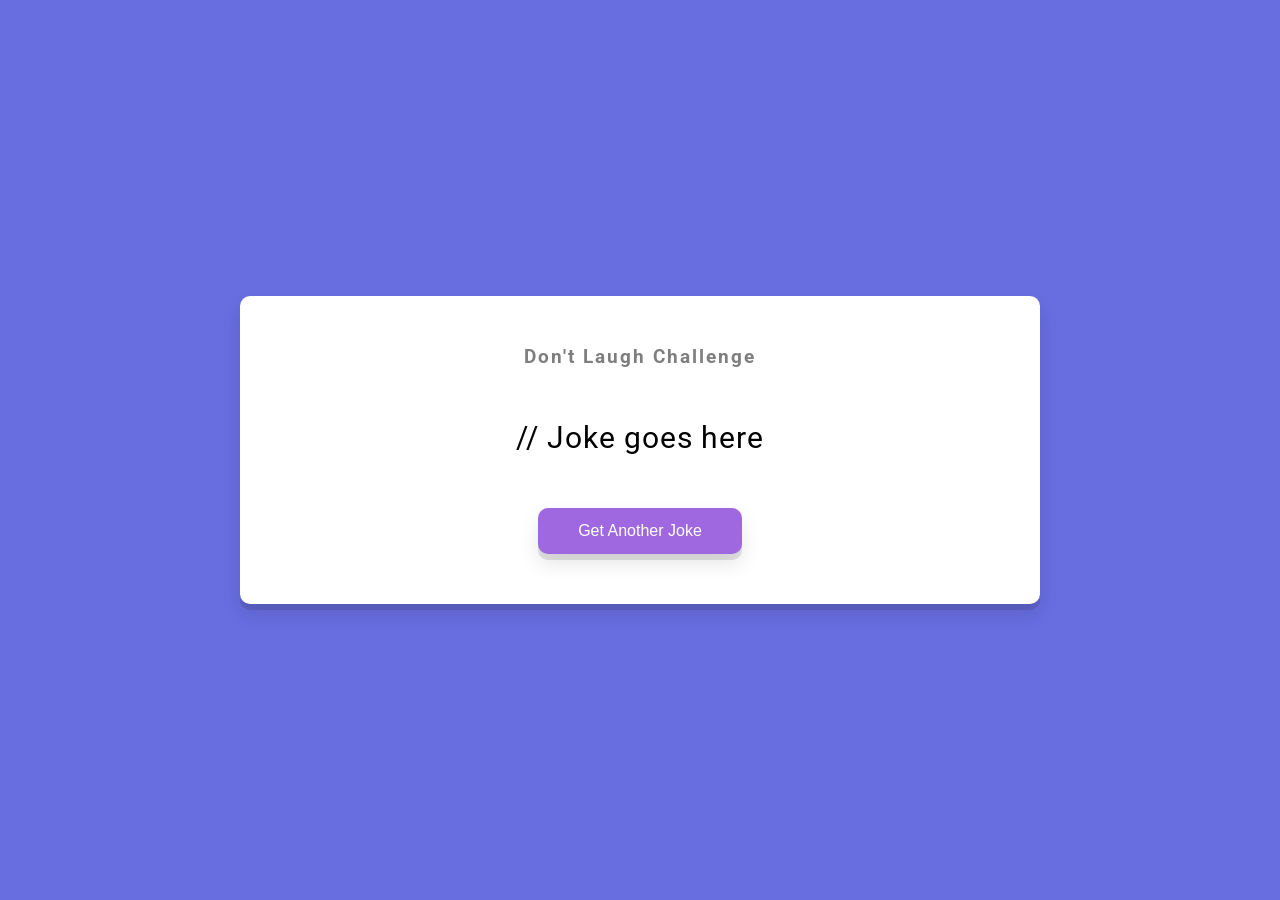
<file: 10_dad_jokes/index.html>
<!DOCTYPE html>
<html lang="en">
<head>
    <meta charset="UTF-8">
    <meta name="viewport" content="width=device-width, initial-scale=1.0">
    <!-- <link rel="stylesheet" href="https://cdnjs.cloudflare.com/ajax/libs/font-awesome/5.15.3/css/all.min.css" integrity="sha512-iBBXm8fW90+nuLcSKlbmrPcLa0OT92xO1BIsZ+ywDWZCvqsWgccV3gFoRBv0z+8dLJgyAHIhR35VZc2oM/gI1w==" crossorigin="anonymous" referrerpolicy="no-referrer" /> -->
    <link rel="stylesheet" href="style.css">
    <title>Dad Jokes</title>
</head>
<body>
    <div class="container">
        <h3>Don't Laugh Challenge</h3>
        <div id="joke" class="joke">
            // Joke goes here
        </div>
        <button id="jokeBtn" class="btn">
            Get Another Joke
        </button>
    </div>
    

    <script src="script.js"></script>
</body>
</html>
</file>
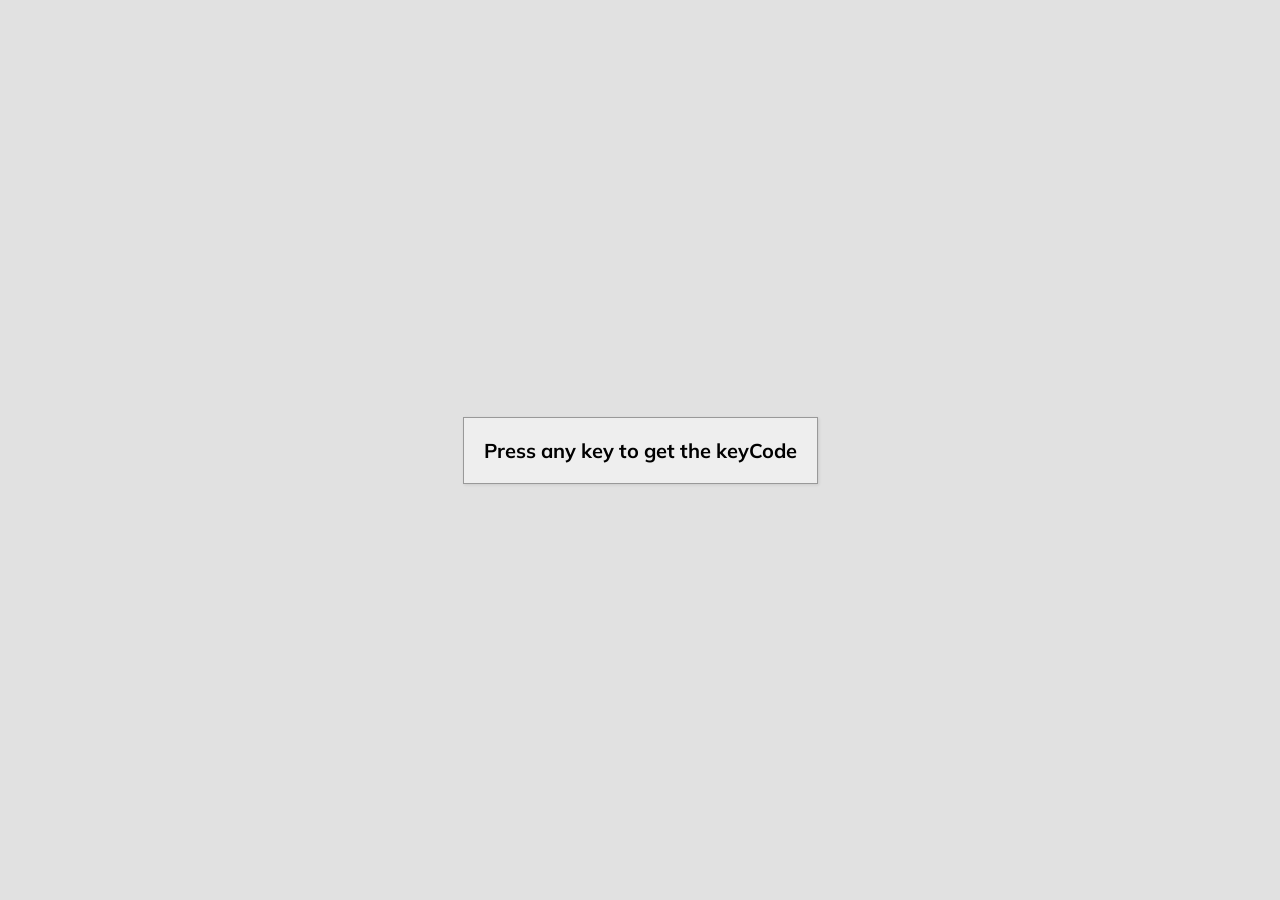
<file: 11_event_keyCodes/index.html>
<!DOCTYPE html>
<html lang="en">
<head>
    <meta charset="UTF-8">
    <meta name="viewport" content="width=device-width, initial-scale=1.0">
    <!-- <link rel="stylesheet" href="https://cdnjs.cloudflare.com/ajax/libs/font-awesome/5.15.3/css/all.min.css" integrity="sha512-iBBXm8fW90+nuLcSKlbmrPcLa0OT92xO1BIsZ+ywDWZCvqsWgccV3gFoRBv0z+8dLJgyAHIhR35VZc2oM/gI1w==" crossorigin="anonymous" referrerpolicy="no-referrer" /> -->
    <link rel="stylesheet" href="style.css">
    <title>Event KeyCodes</title>
</head>
<body>
    <div id="insert">
        <div class="key">
            Press any key to get the keyCode
        </div>
    </div>

    <script src="script.js"></script>
</body>
</html>
</file>
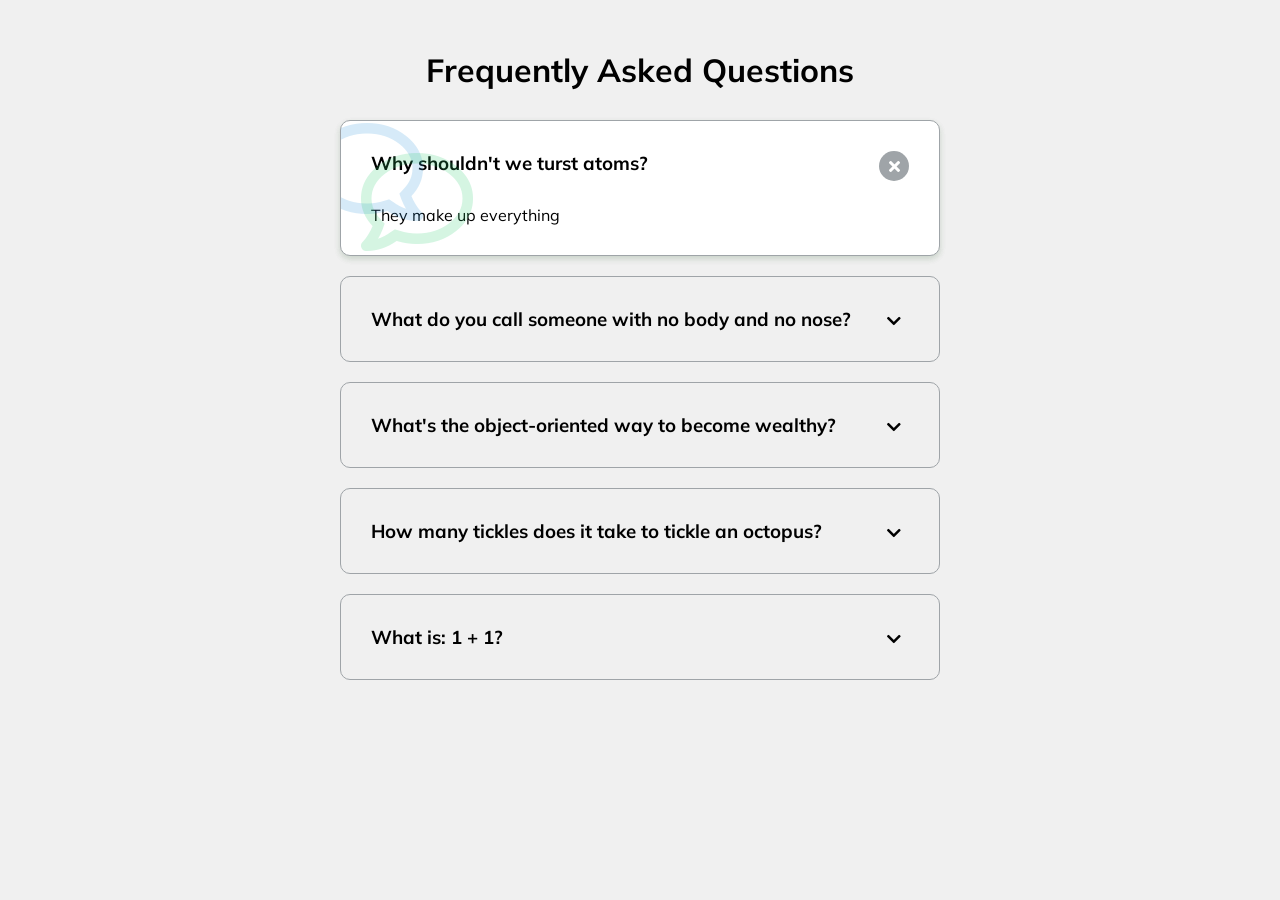
<file: 12_faq_collapse/index.html>
<!DOCTYPE html>
<html lang="en">
<head>
    <meta charset="UTF-8">
    <meta name="viewport" content="width=device-width, initial-scale=1.0">
    <link rel="stylesheet" href="https://cdnjs.cloudflare.com/ajax/libs/font-awesome/5.15.3/css/all.min.css" integrity="sha512-iBBXm8fW90+nuLcSKlbmrPcLa0OT92xO1BIsZ+ywDWZCvqsWgccV3gFoRBv0z+8dLJgyAHIhR35VZc2oM/gI1w==" crossorigin="anonymous" referrerpolicy="no-referrer" />
    <link rel="stylesheet" href="style.css">
    <title>FAQ</title>
</head>
<body>
    <h1>Frequently Asked Questions</h1>
    <div class="faq-container">
        <div class="faq active">
            <h3 class="faq-title">Why shouldn't we turst atoms?</h3>
            <p class="faq-text">
                They make up everything
            </p>

            <button class="faq-toggle">
                <i class="fas fa-chevron-down"></i>
                <i class="fas fa-times"></i>
            </button>
        </div>
        <div class="faq">
            <h3 class="faq-title">
              What do you call someone with no body and no nose?
            </h3>
            <p class="faq-text">
              Nobody knows.
            </p>
            <button class="faq-toggle">
              <i class="fas fa-chevron-down"></i>
              <i class="fas fa-times"></i>
            </button>
          </div>
          
          <div class="faq">
            <h3 class="faq-title">
              What's the object-oriented way to become wealthy?
            </h3>
            <p class="faq-text">
              Inheritance.
            </p>
            <button class="faq-toggle">
              <i class="fas fa-chevron-down"></i>
              <i class="fas fa-times"></i>
            </button>
          </div>
          
          <div class="faq">
            <h3 class="faq-title">
              How many tickles does it take to tickle an octopus?
            </h3>
            <p class="faq-text">
              Ten-tickles!
            </p>
            <button class="faq-toggle">
              <i class="fas fa-chevron-down"></i>
              <i class="fas fa-times"></i>
            </button>
          </div>
          
          <div class="faq">
            <h3 class="faq-title">
              What is: 1 + 1?
            </h3>
            <p class="faq-text">
              Depends on who are you asking.
            </p>
            <button class="faq-toggle">
              <i class="fas fa-chevron-down"></i>
              <i class="fas fa-times"></i>
            </button>
        </div>
    </div>
    <script src="script.js"></script>
</body>
</html>
</file>
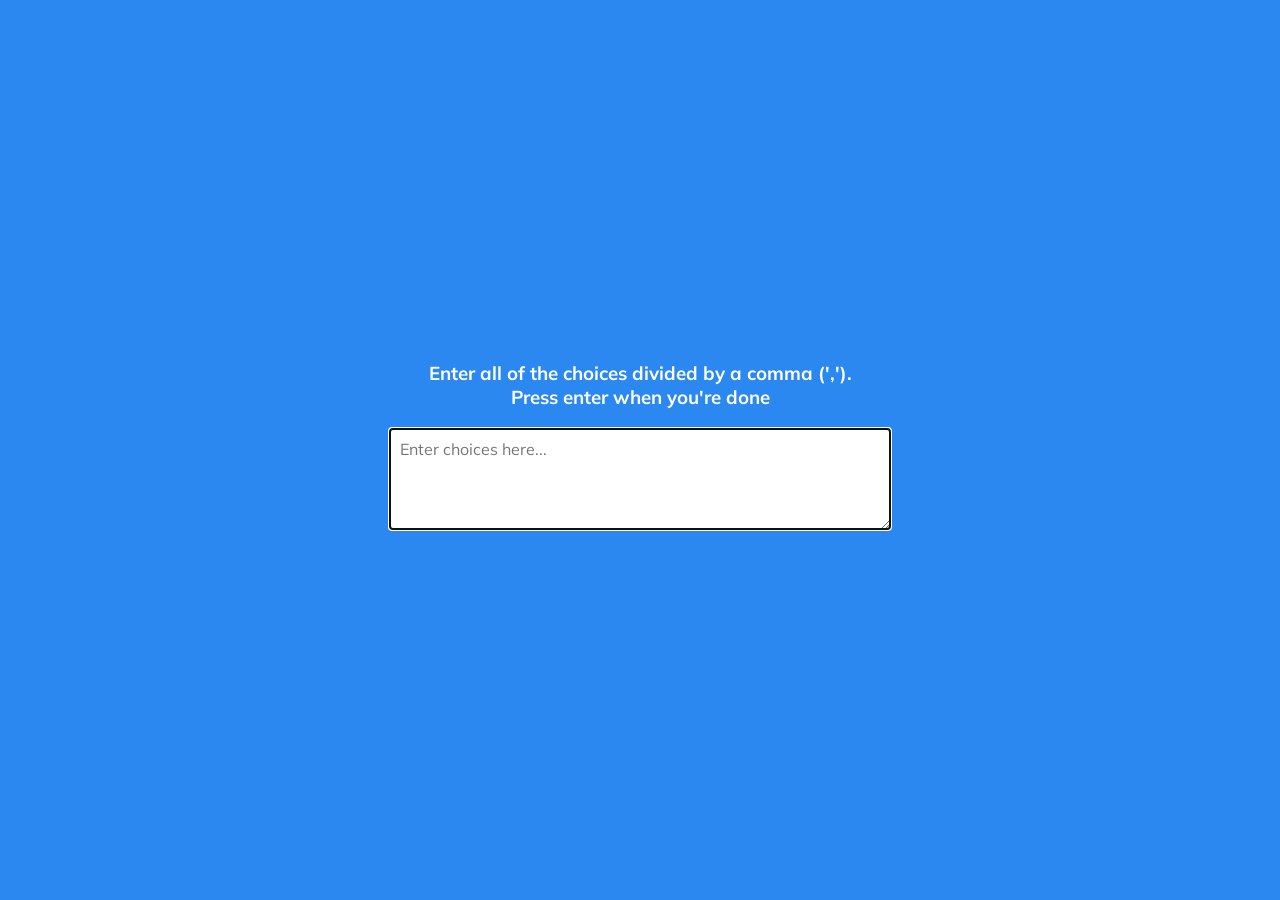
<file: 13_random_choice_picker/index.html>
<!DOCTYPE html>
<html lang="en">
  <head>
    <meta charset="UTF-8" />
    <meta name="viewport" content="width=device-width, initial-scale=1.0" />
    <link rel="stylesheet" href="style.css" />
    <title>Random Choice Picker</title>
  </head>
  <body>
    <div class="container">
      <h3>Enter all of the choices divided by a comma (','). <br> Press enter when you're done</h3>
      <textarea placeholder="Enter choices here..." id="textarea"></textarea>

      <div id="tags"></div>
    </div>

    <script src="script.js"></script>
  </body>
</html>
</file>
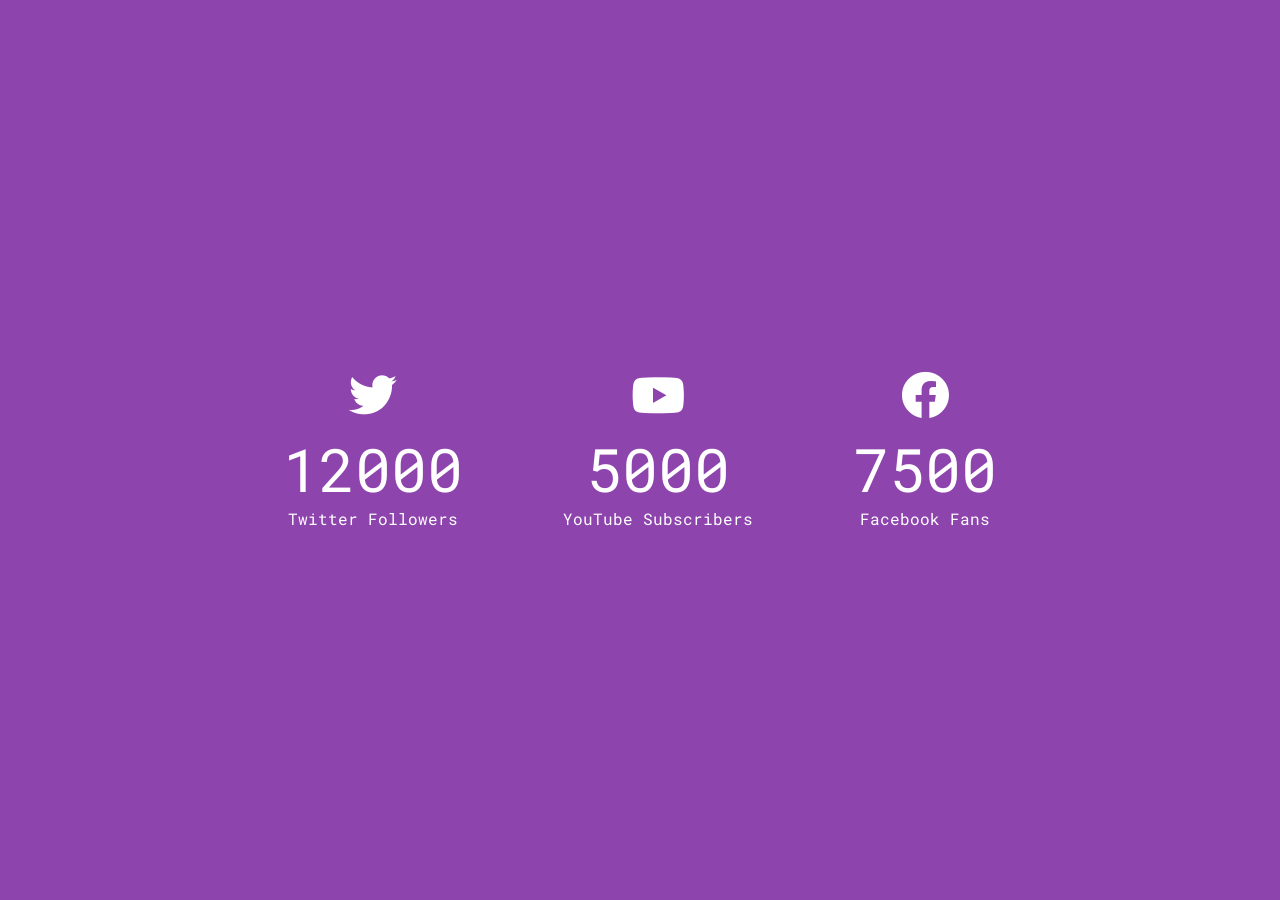
<file: 15_incrementing_counter/index.html>
<!DOCTYPE html>
<html lang="en">
<head>
    <meta charset="UTF-8">
    <meta name="viewport" content="width=device-width, initial-scale=1.0">
    <link rel="stylesheet" href="https://cdnjs.cloudflare.com/ajax/libs/font-awesome/5.15.3/css/all.min.css" integrity="sha512-iBBXm8fW90+nuLcSKlbmrPcLa0OT92xO1BIsZ+ywDWZCvqsWgccV3gFoRBv0z+8dLJgyAHIhR35VZc2oM/gI1w==" crossorigin="anonymous" referrerpolicy="no-referrer" />
    <link rel="stylesheet" href="style.css">
    <title>Increment Counter</title>
</head>
<body>
    <div class="counter-container">
        <i class="fab fa-twitter fa-3x"></i>
        <div class="counter" data-target="12000">12000</div>
        <span>Twitter Followers</span>
    </div>

    <div class="counter-container">
        <i class="fab fa-youtube fa-3x"></i>
        <div class="counter" data-target="5000">5000</div>
        <span>YouTube Subscribers</span>
    </div>

    <div class="counter-container">
        <i class="fab fa-facebook fa-3x"></i>
        <div class="counter" data-target="7500">7500</div>
        <span>Facebook Fans</span>
    </div>

    <script src="script.js"></script>
</body>
</html>
</file>
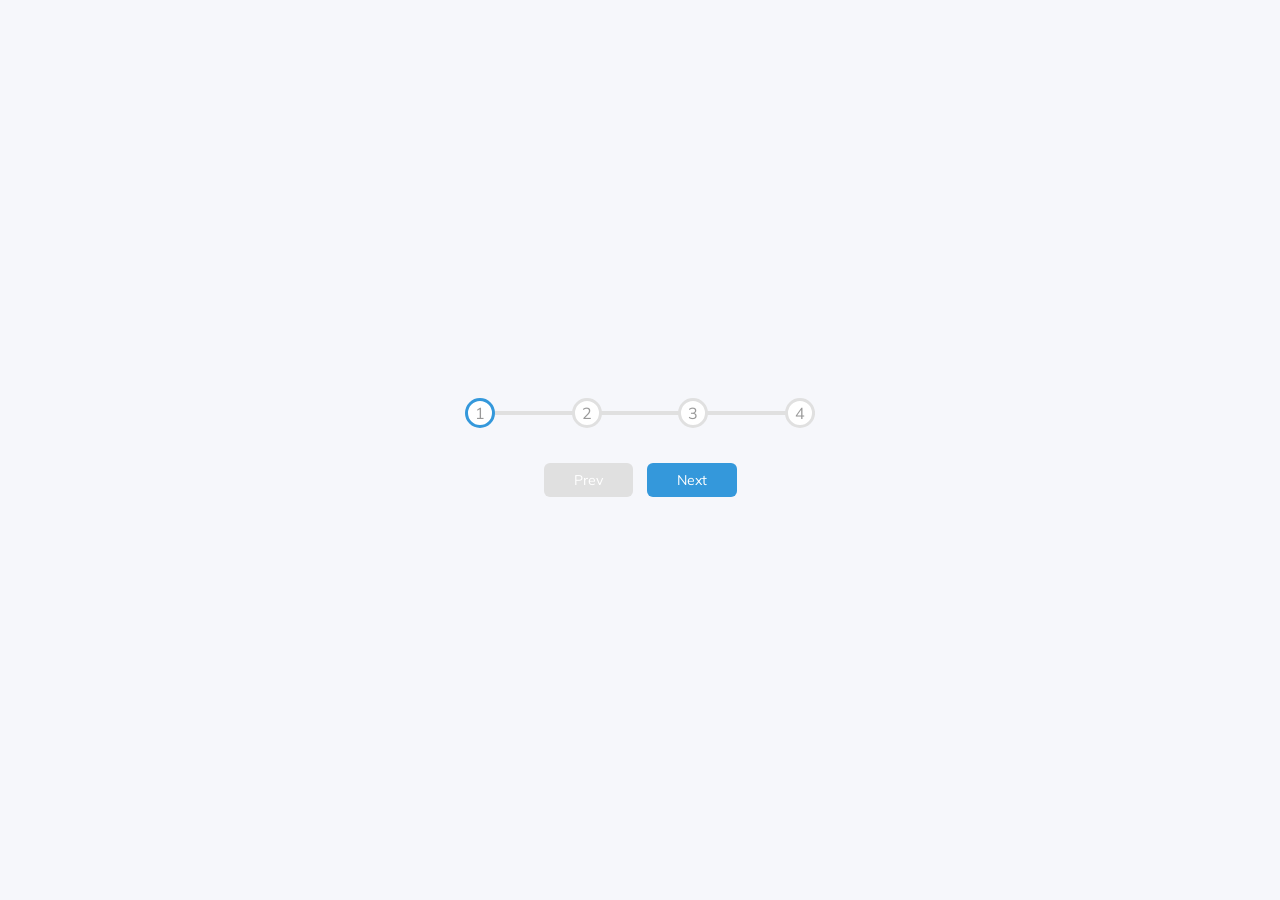
<file: 2_progress_steps/index.html>
<!DOCTYPE html>
<html lang="en">
<head>
    <meta charset="UTF-8">
    <meta name="viewport" content="width=device-width, initial-scale=1.0">
    <!-- <link rel="stylesheet" href="https://cdnjs.cloudflare.com/ajax/libs/font-awesome/5.15.3/css/all.min.css" integrity="sha512-iBBXm8fW90+nuLcSKlbmrPcLa0OT92xO1BIsZ+ywDWZCvqsWgccV3gFoRBv0z+8dLJgyAHIhR35VZc2oM/gI1w==" crossorigin="anonymous" referrerpolicy="no-referrer" /> -->
    <link rel="stylesheet" href="style.css">
    <title>Progress Steps</title>
</head>
<body>
    <div class="container">
        <div class="progress-container">
            <div class="progress" id="progress"></div>
            <div class="circle active">1</div>
            <div class="circle">2</div>
            <div class="circle">3</div>
            <div class="circle">4</div>
        </div>

        <button class="btn" id="prev" disabled>Prev</button>
        <button class="btn" id="next">Next</button>
    </div>

    <script src="script.js"></script>
</body>
</html>
</file>
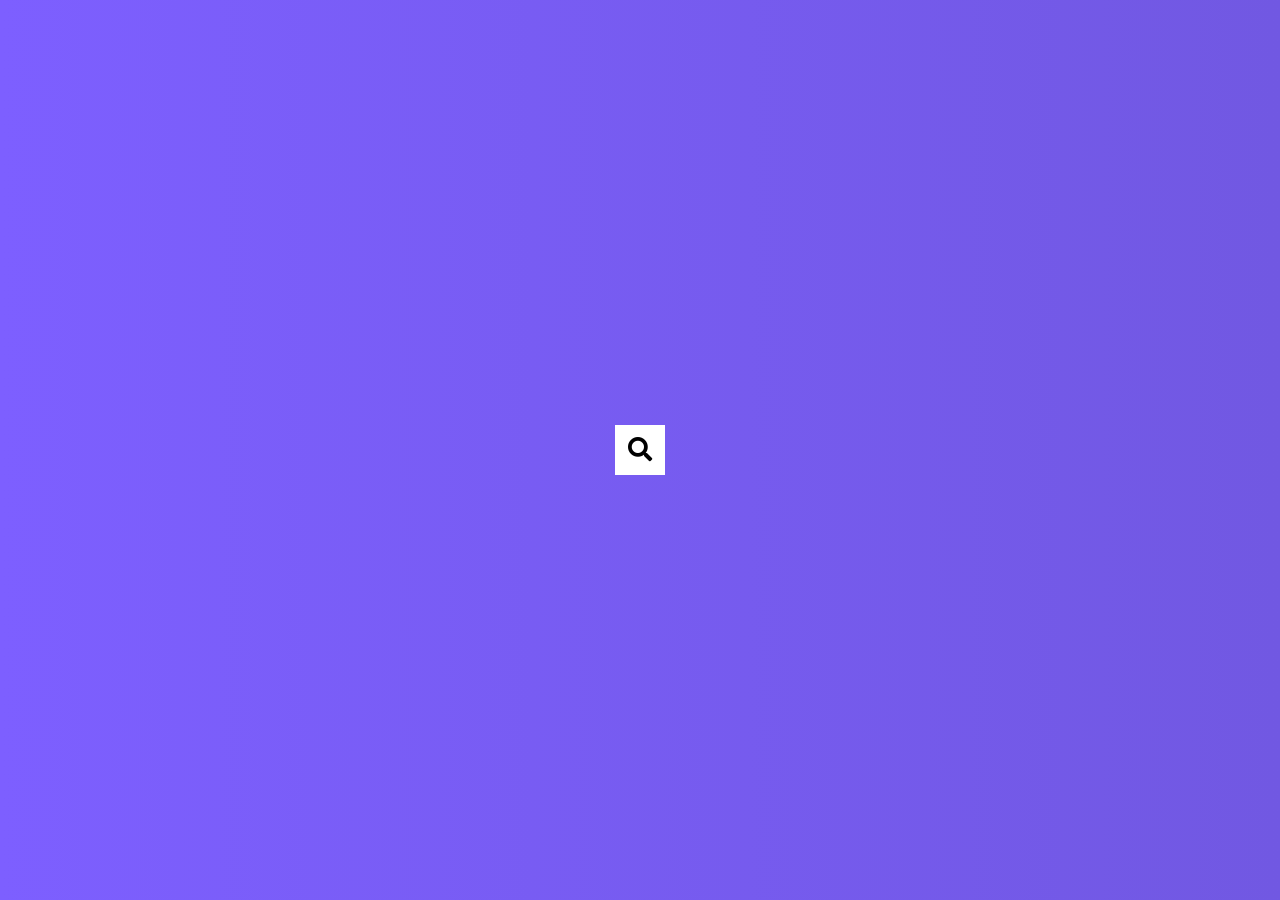
<file: 4_hidden_search_widget/index.html>
<!DOCTYPE html>
<html lang="en">
<head>
    <meta charset="UTF-8">
    <meta name="viewport" content="width=device-width, initial-scale=1.0">
    <!-- <link rel="stylesheet" href="https://cdnjs.cloudflare.com/ajax/libs/font-awesome/5.15.3/css/all.min.css" integrity="sha512-iBBXm8fW90+nuLcSKlbmrPcLa0OT92xO1BIsZ+ywDWZCvqsWgccV3gFoRBv0z+8dLJgyAHIhR35VZc2oM/gI1w==" crossorigin="anonymous" referrerpolicy="no-referrer" /> -->
    <link rel="stylesheet" href="https://cdnjs.cloudflare.com/ajax/libs/font-awesome/5.14.0/css/all.min.css" integrity="sha512-1PKOgIY59xJ8Co8+NE6FZ+LOAZKjy+KY8iq0G4B3CyeY6wYHN3yt9PW0XpSriVlkMXe40PTKnXrLnZ9+fkDaog==" crossorigin="anonymous" />
    <link rel="stylesheet" href="style.css">
    <title>Hidden Search</title>
</head>
<body>
    <div class="search">
        <input type="text" class="input" placeholder="Search...">
        <button class="btn">
            <i class="fas fa-search"></i>
        </button>
    </div>

    <script src="script.js"></script>
</body>
</html>
</file>
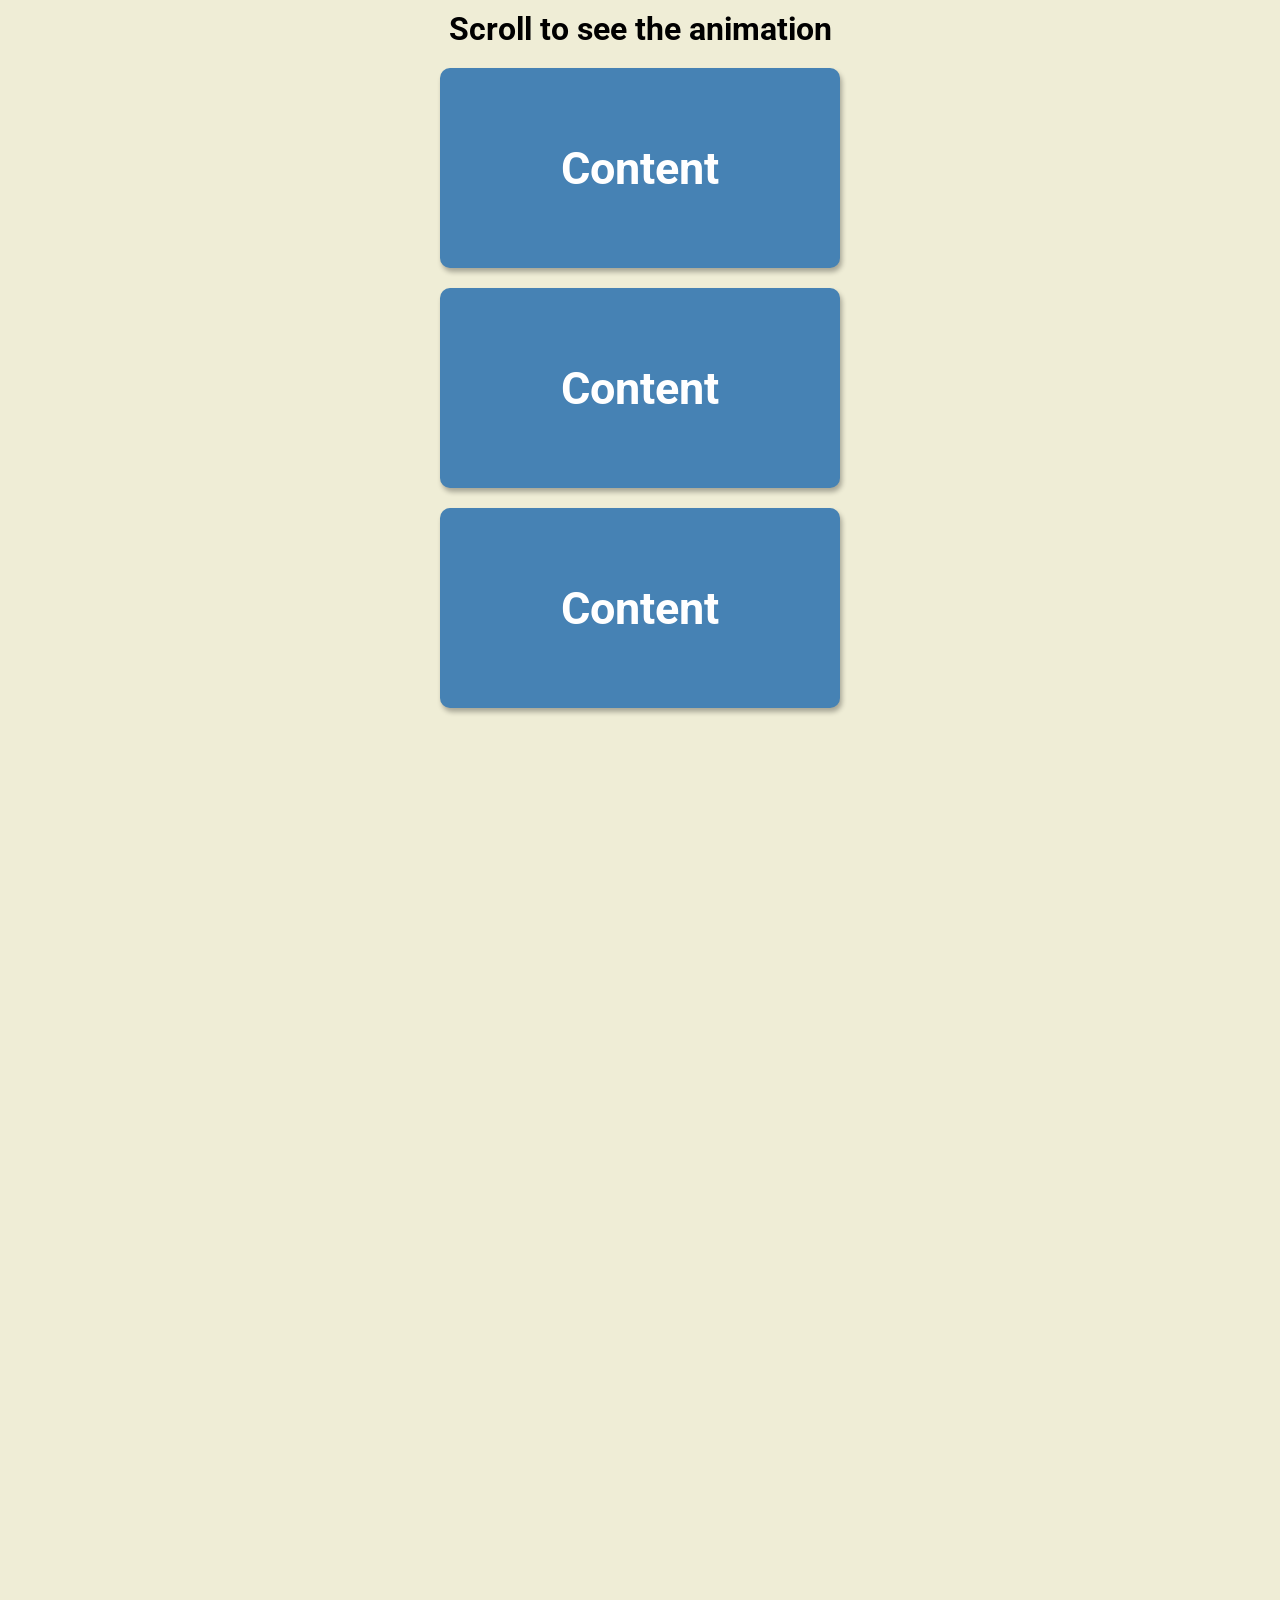
<file: 6_scroll_animation/index.html>
<!DOCTYPE html>
<html lang="en">
<head>
    <meta charset="UTF-8">
    <meta name="viewport" content="width=device-width, initial-scale=1.0">
    <!-- <link rel="stylesheet" href="https://cdnjs.cloudflare.com/ajax/libs/font-awesome/5.15.3/css/all.min.css" integrity="sha512-iBBXm8fW90+nuLcSKlbmrPcLa0OT92xO1BIsZ+ywDWZCvqsWgccV3gFoRBv0z+8dLJgyAHIhR35VZc2oM/gI1w==" crossorigin="anonymous" referrerpolicy="no-referrer" /> -->
    <link rel="stylesheet" href="style.css">
    <title>Scroll Animation</title>
</head>
<body>
    <h1>Scroll to see the animation</h1>
    <div class="box"><h2>Content</h2></div>
    <div class="box"><h2>Content</h2></div>
    <div class="box"><h2>Content</h2></div>
    <div class="box"><h2>Content</h2></div>
    <div class="box"><h2>Content</h2></div>
    <div class="box"><h2>Content</h2></div>
    <div class="box"><h2>Content</h2></div>
    <div class="box"><h2>Content</h2></div>
    <div class="box"><h2>Content</h2></div>
    <div class="box"><h2>Content</h2></div>
    <div class="box"><h2>Content</h2></div>
    <div class="box"><h2>Content</h2></div>
    <div class="box"><h2>Content</h2></div>
    <div class="box"><h2>Content</h2></div>
    <div class="box"><h2>Content</h2></div>
    <div class="box"><h2>Content</h2></div>
    <div class="box"><h2>Content</h2></div>
    <div class="box"><h2>Content</h2></div>

    <script src="script.js"></script>
</body>
</html>
</file>
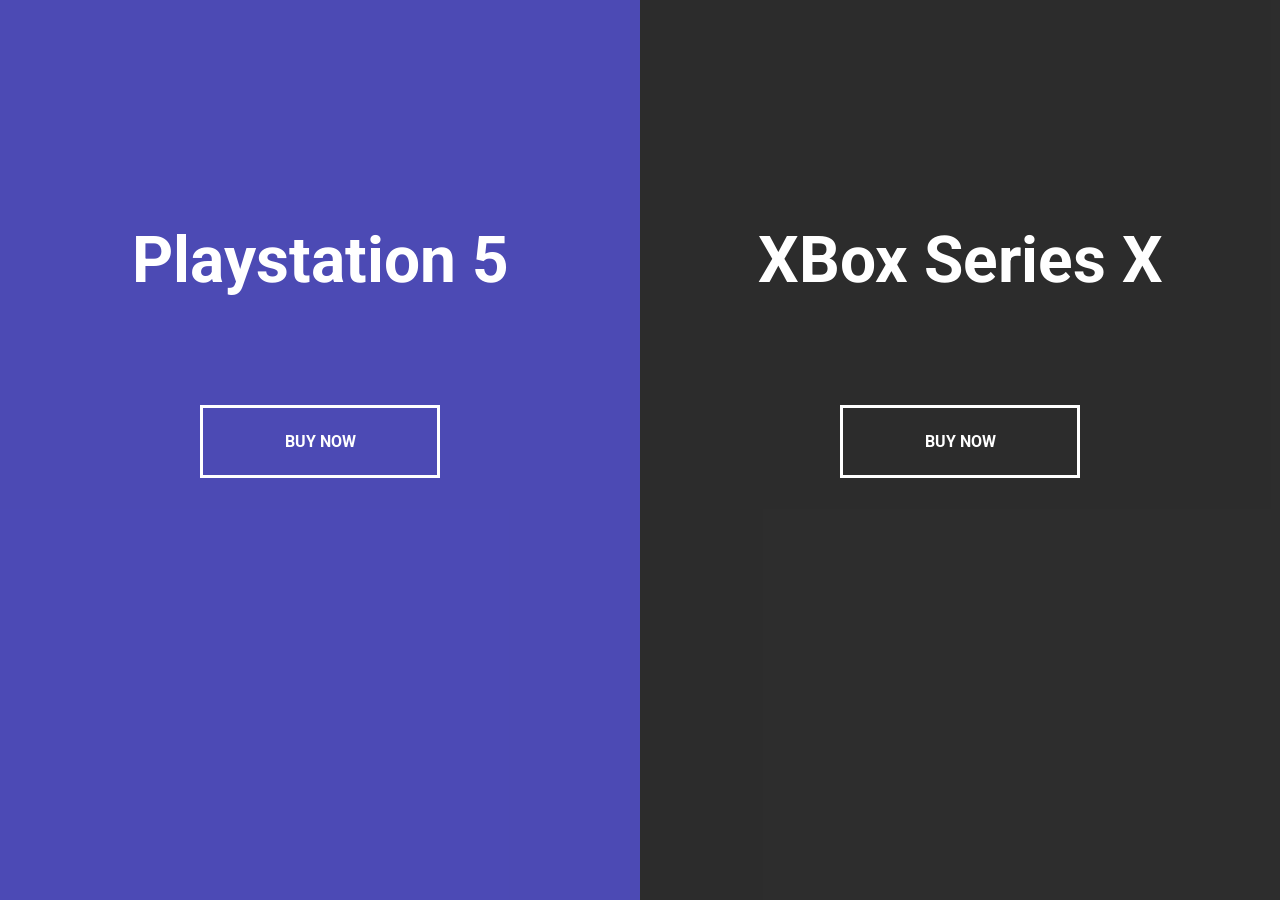
<file: 7_split_landing_page/index.html>
<!DOCTYPE html>
<html lang="en">
<head>
    <meta charset="UTF-8">
    <meta name="viewport" content="width=device-width, initial-scale=1.0">
    <link rel="stylesheet" href="style.css">
    <title>Split Landing Page</title>
</head>
<body>
    <div class="container">
        <div class="split left">
            <h1>Playstation 5</h1>
            <a href="#" class="btn">Buy Now</a>
        </div>
        <div class="split right">
            <h1>XBox Series X</h1>
            <a href="#" class="btn">Buy Now</a>
        </div>
    </div>

    <script src="script.js"></script>
</body>
</html>
</file>
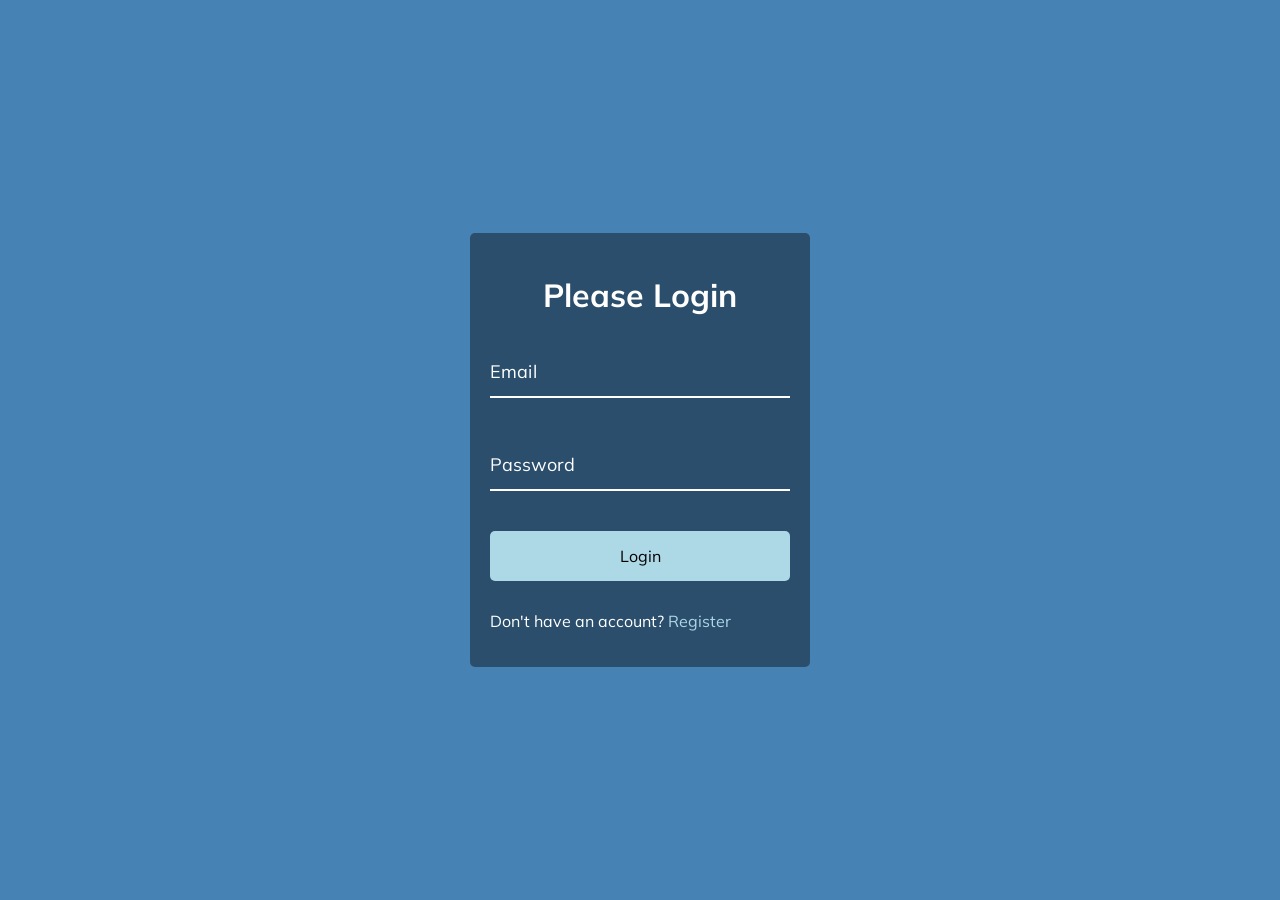
<file: 8_form_wave_animation/index.html>
<!DOCTYPE html>
<html lang="en">
<head>
    <meta charset="UTF-8">
    <meta name="viewport" content="width=device-width, initial-scale=1.0">
    <!-- <link rel="stylesheet" href="https://cdnjs.cloudflare.com/ajax/libs/font-awesome/5.15.3/css/all.min.css" integrity="sha512-iBBXm8fW90+nuLcSKlbmrPcLa0OT92xO1BIsZ+ywDWZCvqsWgccV3gFoRBv0z+8dLJgyAHIhR35VZc2oM/gI1w==" crossorigin="anonymous" referrerpolicy="no-referrer" /> -->
    <link rel="stylesheet" href="style.css">
    <title>Form Input Wave</title>
</head>
<body>
    <div class="container">
        <h1>Please Login</h1>
        <form>
            <div class="form-control">
                <input type="text" required>
                <label>Email</label>
            </div>

            <div class="form-control">
                <input type="text" required>
                <label>Password</label>
            </div>

            <button class="btn">Login</button>

            <p class="text">Don't have an account? <a href="#">Register</a></p>
        </form>
    </div>

    <script src="script.js"></script>
</body>
</html>
</file>
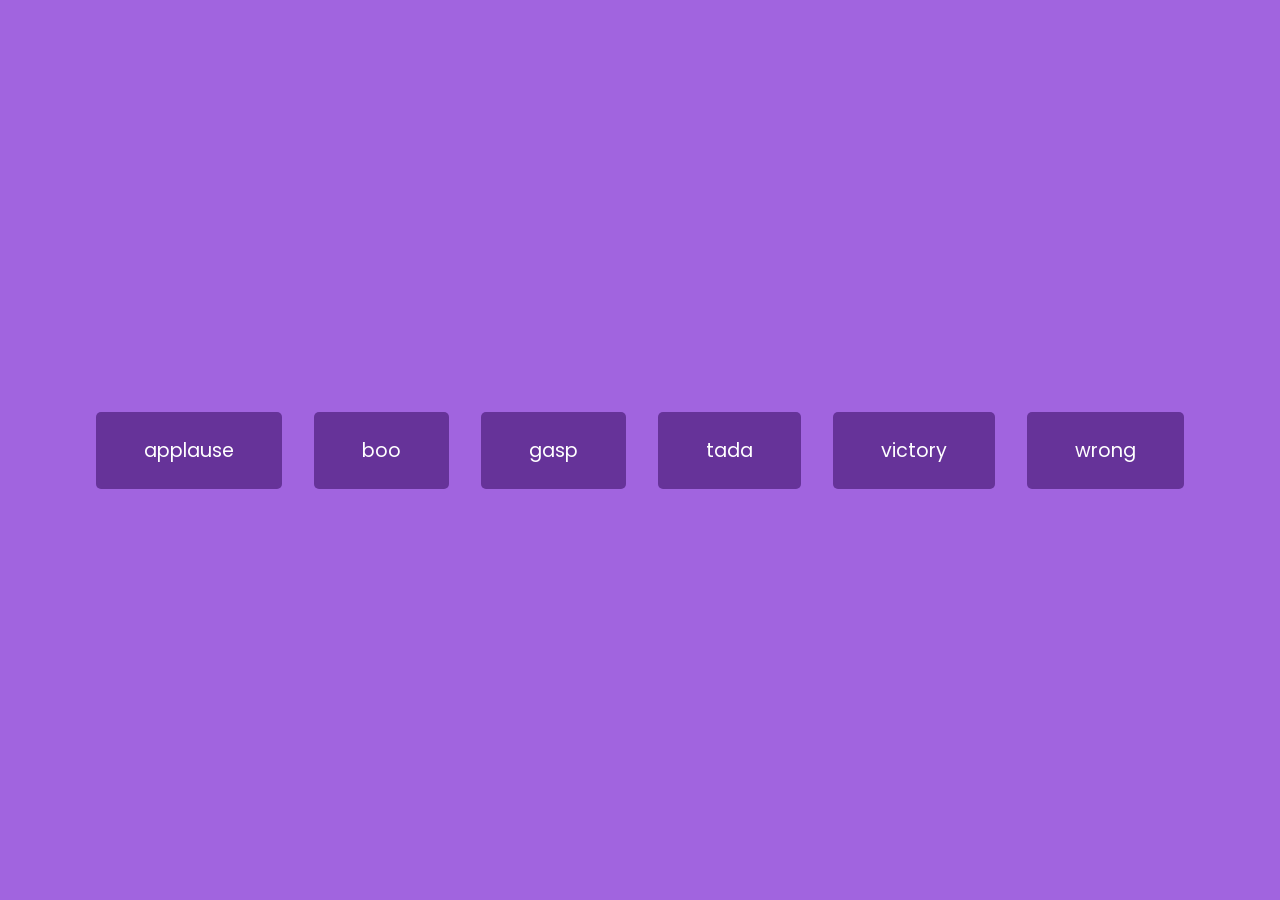
<file: 9_sound_board/index.html>
<!DOCTYPE html>
<html lang="en">
<head>
    <meta charset="UTF-8">
    <meta name="viewport" content="width=device-width, initial-scale=1.0">
    <!-- <link rel="stylesheet" href="https://cdnjs.cloudflare.com/ajax/libs/font-awesome/5.15.3/css/all.min.css" integrity="sha512-iBBXm8fW90+nuLcSKlbmrPcLa0OT92xO1BIsZ+ywDWZCvqsWgccV3gFoRBv0z+8dLJgyAHIhR35VZc2oM/gI1w==" crossorigin="anonymous" referrerpolicy="no-referrer" /> -->
    <link rel="stylesheet" href="style.css">
    <title>Sound Board</title>
</head>
<body>
    <audio id="applause" src="sounds/sound-board_sounds_applause.mp3"></audio>
    <audio id="boo" src="sounds/sound-board_sounds_boo.mp3"></audio>
    <audio id="gasp" src="sounds/sound-board_sounds_gasp.mp3"></audio>
    <audio id="tada" src="sounds/sound-board_sounds_tada.mp3"></audio>
    <audio id="victory" src="sounds/sound-board_sounds_victory.mp3"></audio>
    <audio id="wrong" src="sounds/sound-board_sounds_wrong.mp3"></audio>

    <div id="buttons"></div>

    <script src="script.js"></script>
</body>
</html>
</file>
<file: 10_dad_jokes/style.css>
@import url('https://fonts.googleapis.com/css?family=Roboto:wght@700&display=swap');

* {
    box-sizing: border-box;
}

body {
    background-color: #686de0;
    font-family: 'Roboto', sans-serif;
    display: flex;
    flex-direction: column;
    align-items: center;
    justify-content: center;
    height: 100vh;
    overflow: hidden;
    margin: 0;
    padding: 20px;
}

.container {
    background-color: #fff;
    border-radius: 10px;
    box-shadow: 0 10px 20px rgba(0,0,0,0.1), 0 6px rgba(0, 0, 0, 0.1);
    padding: 50px 20px;
    text-align: center;
    max-width: 100%;
    width: 800px;
}

h3 {
    margin: 0;
    opacity: 0.5;
    letter-spacing: 2px;
}

.joke {
    font-size: 30px;
    letter-spacing: 1px;
    line-height: 40px;
    margin: 50px auto;
    max-width: 600px;
}

.btn {
    background-color: #9f68e0;
    color: #fff;
    border: 0;
    border-radius: 10px;
    box-shadow: 0 10px 20px rgba(0,0,0,0.1), 0 6px rgba(0, 0, 0, 0.1);
    padding: 14px 40px;
    font-size: 16px;
    cursor: pointer;
}

.btn:active {
    transform: scale(0.98);
}

.btn:focus {
    outline: 0;
}
</file>
<file: 11_event_keyCodes/style.css>
@import url('https://fonts.googleapis.com/css?family=Muli&display=swap');

* {
    box-sizing: border-box;
}

body {
    background-color: #e1e1e1;
    font-family: 'Muli', sans-serif;
    display: flex;
    align-items: center;
    justify-content: center;
    text-align: center;
    height: 100vh;
    overflow: hidden;
    margin: 0;
}

.key {
    border: 1px solid #999;
    background-color: #eee;
    box-shadow: 1px 1px 3px rgba(0, 0, 0, 0.1);
    display: inline-flex;
    align-items: center;
    font-size: 20px;
    font-weight: bold;
    padding: 20px;
    flex-direction: column;
    margin: 10px;
    min-width: 150px;
    position: relative;
}

.key small {
    position: absolute;
    top: -24px;
    left: 0;
    text-align: center;
    width: 100%;
    color: #555;
    font-size: 14px;
}
</file>
<file: 12_faq_collapse/style.css>
@import url('https://fonts.googleapis.com/css?family=Muli&display=swap');

* {
    box-sizing: border-box;
}

body {
    font-family: 'Muli', sans-serif;
    background-color: #f0f0f0;
}

h1 {
    margin: 50px 0 30px;
    text-align: center;
}

.faq-container {
    max-width: 600px;
    margin: 0 auto;
}

.faq {
    background-color: transparent;
    border: 1px solid #9fa4a8;
    border-radius: 10px;
    margin: 20px 0;
    padding: 30px;
    position: relative;
    overflow: hidden;
    transition: 0.3s ease;
}

.faq.active {
    background-color: #fff;
    box-shadow: 0 3px 6px rgba(50, 100, 50, 0.1), 0 3px 6px rgba(50, 100, 50, 0.1);
}

.faq.active::before, 
.faq.active::after {
    content: '\f075';
    font-family: 'Font Awesome 5 Free';
    color: #2ecc71;
    font-size: 7rem;
    position: absolute;
    opacity: 0.2;
    top: 20px;
    left: 20px;
    z-index: 0;
}

.faq.active::before {
    color: #3498db;
    top: -10px;
    left: -30px;
    transform: rotateY(180deg);
}

.faq-title {
    margin: 0 35px 0 0;
}

.faq-text {
    display: none;
    margin: 30px 0 0;
}

.faq.active .faq-text {
    display: block;
}

.faq-toggle {
    background-color: transparent;
    border: 0;
    border-radius: 50%;
    cursor: pointer;
    align-items: center;
    justify-content: center;
    font-size: 16px;
    padding: 0;
    position: absolute;
    top: 30px;
    right: 30px;
    height: 30px;
    width: 30px;
}

.faq-toggle:focus {
    outline: 0;
}

.faq-toggle .fa-times {
    display: none;
}

.faq.active .faq-toggle .fa-times {
    color: #fff;
    display: block;
}

.faq.active .faq-toggle .fa-chevron-down {
    display: none;
}

.faq.active .faq-toggle {
    background-color: #9fa4a8;
}
</file>
<file: 13_random_choice_picker/style.css>
@import url('https://fonts.googleapis.com/css?family=Muli&display=swap');

* {
  box-sizing: border-box;
}

body {
  background-color: #2b88f0;
  font-family: 'Muli', sans-serif;
  display: flex;
  flex-direction: column;
  align-items: center;
  justify-content: center;
  height: 100vh;
  overflow: hidden;
  margin: 0;
}

h3 {
  color: #fff;
  margin: 10px 0 20px;
  text-align: center;
}

.container {
  width: 500px;
}

textarea {
  border: none;
  display: block;
  width: 100%;
  height: 100px;
  font-family: inherit;
  padding: 10px;
  margin: 0 0 20px;
  font-size: 16px;
}

.tag {
  background-color: #f0932b;
  color: #fff;
  border-radius: 50px;
  padding: 10px 20px;
  margin: 0 5px 10px 0;
  font-size: 14px;
  display: inline-block;
}

.tag.highlight {
  background-color: #273c75;
}
</file>
<file: 15_incrementing_counter/style.css>
@import url('https://fonts.googleapis.com/css?family=Roboto+Mono&display=swap');

* {
    box-sizing: border-box;
}

body {
    background-color: #8e44ad;
    color: #fff;
    font-family: 'Roboto Mono', sans-serif;
    display: flex;
    align-items: center;
    justify-content: center;
    height: 100vh;
    overflow: hidden;
    margin: 0;
}

.counter-container {
    display: flex;
    flex-direction: column;
    justify-content: center;
    text-align: center;
    margin: 30px 50px;
}

.counter {
    font-size: 60px;
    margin-top: 10px;
}

@media(max-width: 580px) {
    body {
        flex-direction: column;
    }
}
</file>
<file: 2_progress_steps/style.css>
@import url('https://fonts.googleapis.com/css?family=Muli&display=swap');

:root {
    --line-border-fill: #3498db;
    --line-border-empty: #e0e0e0;
}

* {
    box-sizing: border-box;
}

body {
    background-color: #f6f7fb;
    font-family: 'Muli', sans-serif;
    display: flex;
    flex-direction: column;
    align-items: center;
    justify-content: center;
    height: 100vh;
    overflow: hidden;
    margin: 0;
}

.container {
    text-align: center;
}

.progress-container {
    display: flex;
    justify-content: space-between;
    position: relative;
    margin-bottom: 30px;
    max-width: 100%;
    width: 350px;
}

.progress-container::before {
    content: '';
    background-color: var(--line-border-empty);
    position: absolute;
    top: 50%;
    left: 0;
    transform: translateY(-50%);
    height: 4px;
    width: 100%;
    z-index: -1;
}

.progress {
    background-color: var(--line-border-fill);
    position: absolute;
    top: 50%;
    left: 0;
    transform: translateY(-50%);
    height: 4px;
    width: 0%;
    z-index: -1;
    transition: 0.4s ease;
}

.circle {
    background-color: white;
    color: #999;
    border-radius: 50%;
    height: 30px;
    width: 30px;
    display: flex;
    align-items: center;
    justify-content: center;
    border: 3px solid var(--line-border-empty);
    transition: .4s ease;
}

.circle.active {
    border-color: var(--line-border-fill);
}

.btn {
    background-color: var(--line-border-fill);
    color: white;
    border: 0;
    border-radius: 6px;
    cursor: pointer;
    font-family: inherit;
    padding: 8px 30px;
    margin: 5px;
    font-size: 14px;
}

.btn:active {
    transform: scale(0.98);
}

.btn:focus {
    outline: 0;
}

.btn:disabled {
    background-color: var(--line-border-empty);
    cursor: not-allowed;
}
</file>
<file: 4_hidden_search_widget/style.css>
@import url('https://fonts.googleapis.com/css2?family=Roboto:wght@700&display=swap');

* {
    box-sizing: border-box;
}

body {
    background-image: linear-gradient(90deg, #7d5fff, #7158e2);
    font-family: 'Roboto', sans-serif;
    display: flex;
    align-items: center;
    justify-content: center;
    height: 100vh;
    overflow: hidden;
    margin: 0;
}

.search {
    position: relative;
    height: 50px;
}

.search .input {
    background-color: #fff;
    border: 0;
    font-size: 18px;
    padding: 15px;
    height: 50px;
    width: 50px;
    transition: width 0.3s ease;
}

.btn {
    background-color: #fff;
    border: 0;
    cursor: pointer;
    font-size: 24px;
    position: absolute;
    top: 0;
    left: 0;
    height: 50px;
    width: 50px;
    transition: transform 0.3s ease;
}

.btn:focus, 
.input:focus {
    outline: none;
}

.search.active .input {
    width: 200px;
}

.search.active .btn {
    transform: translateX(198px);
}
</file>
<file: 6_scroll_animation/style.css>
@import url('https://fonts.googleapis.com/css2?family=Roboto:wght@700&display=swap');

* {
    box-sizing: border-box;
}

body {
    background-color: #efedd6;
    font-family: 'Roboto', sans-serif;
    display: flex;
    flex-direction: column;
    align-items: center;
    justify-content: center;
    margin: 0;
    overflow-x: hidden;
}

h1 {
    margin: 10px;
}

.box {
    background-color: steelblue;
    color: #fff;
    display: flex;
    align-items: center;
    justify-content: center;
    width: 400px;
    height: 200px;
    margin: 10px;
    border-radius: 10px;
    box-shadow: 2px 4px 5px rgba(0, 0, 0, 0.3);
    transform: translateX(400%);
    transition: transform 0.4s ease;
}

.box:nth-of-type(even) {
    transform: translateX(-400%);
}

.box.show {
    transform: translateX(0);
}

.box h2 {
    font-size: 45px;
}
</file>
<file: 7_split_landing_page/style.css>
@import url('https://fonts.googleapis.com/css2?family=Roboto:wght@700&display=swap');

:root {
    --left-bg-color: rgba(87, 84, 236, 0.7);
    --right-bg-color: rgba(43, 43, 43, 0.8);
    --left-btn-hover-color: rgba(87, 84, 236, 1);
    --right-btn-hover-color: rgba(28, 122, 28, 1);
    --hover-width: 75%;
    --other-width: 25%;
    --speed: 1000ms;
}

* {
    box-sizing: border-box;
}

body {
    font-family: 'Roboto', sans-serif;
    height: 100vh;
    overflow: hidden;
    margin: 0;
}

h1 {
    font-size: 4rem;
    color: #fff;
    position: absolute;
    left: 50%;
    top: 20%;
    transform: translateX(-50% );
    white-space: nowrap;
}

.btn {
    position: absolute;
    display: flex;
    align-items: center;
    justify-content: center;
    left: 50%;
    top: 45%;
    transform: translateX(-50%);
    text-decoration: none;
    color: #fff;
    border: #fff solid 0.2rem;
    font-size: 1rem;
    font-weight: bold;
    text-transform: uppercase;
    width: 15rem;
    padding: 1.5rem;
}

.split.left .btn:hover {
    background-color: var(--left-btn-hover-color);
    border-color:  var(--left-btn-hover-color);
}

.split.right .btn:hover {
    background-color: var(--right-btn-hover-color);
    border-color:  var(--right-btn-hover-color);
}

.container {
    position: relative;
    width: 100%;
    height: 100%;
    background: #333;
}

.split {
    position: absolute;
    width: 50%;
    height: 100%;
    overflow: hidden;
}

.split.left {
    left: 0;
    background: url('https://raw.githubusercontent.com/bradtraversy/50projects50days/master/split-landing-page/ps.jpg');
    background-repeat: no-repeat;
    background-size: cover;
}

.split.left::before {
    content: '';
    position: absolute;
    width: 100%;
    height: 100%;
    background-color: var(--left-bg-color);
}

.split.right {
    right: 0;
    background: url('https://raw.githubusercontent.com/bradtraversy/50projects50days/master/split-landing-page/xbox.jpg');
    background-repeat: no-repeat;
    background-size: cover;
}

.split.right::before {
    content: '';
    position: absolute;
    width: 100%;
    height: 100%;
    background-color: var(--right-bg-color);
}

.split.right, .split.left, .split.right::before, .split.left::before {
    transition: all var(--speed) ease-in-out;
}

.hover-left .left {
    width: var(--hover-width);
}

.hover-left .right {
    width: var(--other-width);
}

.hover-right .right {
    width: var(--hover-width);
}

.hover-right .left {
    width: var(--other-width);
}

@media(max-width: 800px) {
    h1 {
        font-size: 2rem;
        top: 30%
    }

    .btn {
        width: 12rem;
        padding: 1.2rem;
        top: 45%;
    }
}

@media(max-height: 400px) {
    h1 {
        font-size: 2rem;
        top: 30%
    }

    .btn {
        width: 12rem;
        padding: 1.2rem;
        top: 60%;
    }
}
</file>
<file: 8_form_wave_animation/style.css>
@import url('https://fonts.googleapis.com/css?family=Muli&display=swap');

* {
    box-sizing: border-box;
}

body {
    background-color: steelblue;
    color: #fff;
    font-family: 'Muli', sans-serif;
    display: flex;
    flex-direction: column;
    align-items: center;
    justify-content: center;
    height: 100vh;
    overflow: hidden;
    margin: 0;
}

.container {
    background-color: rgba(0, 0, 0, 0.4);
    padding: 20px;
    border-radius: 5px;
}

.container h1 {
    text-align: center;
    margin-bottom: 30px;
}

.container a {
    text-decoration: none;
    color: lightblue;
}

.btn {
    cursor: pointer;
    display: inline-block;
    width: 100%;
    background: lightblue;
    padding: 15px;
    font-family: inherit;
    font-size: 16px;
    border: 0;
    border-radius: 5px;
}

.btn:focus {
    outline: 0;
}

.btn:active {
    transform: scale(0.98);
}

.text {
    margin-top: 30px;
}

.form-control {
    position: relative;
    margin: 20px 0 40px;
    width: 300px;
}

.form-control input {
    background-color: transparent;
    border: 0;
    border-bottom: 2px #fff solid;
    display: block;
    width: 100%;
    padding: 15px 0;
    font-size: 18px;
    color: #fff;
}

.form-control input:focus, 
.form-control input:valid {
    outline: 0;
    border-bottom-color: lightblue;
}

.form-control label {
    position: absolute;
    top: 15px;
    left: 0;
}


.form-control label span {
    display: inline-block;
    font-size: 18px;
    min-width: 5px;
    transition: 0.3s cubic-bezier(0.68, -0.55, 0.265, 1.55);
}

.form-control input:focus + label span,
.form-control input:valid + label span {
    color: lightblue;
    transform: translateY(-30px);
}
</file>
<file: 9_sound_board/style.css>
@import url('https://fonts.googleapis.com/css?family=Poppins:wght@200;400&display=swap');

* {
    box-sizing: border-box;
}

body {
    background-color: rgb(161, 100, 223);
    font-family: 'Poppins', sans-serif;
    display: flex;
    flex-wrap: wrap;
    align-items: center;
    text-align: center;
    justify-content: center;
    height: 100vh;
    overflow: hidden;
    margin: 0;
}

.btn {
    background-color: rebeccapurple;
    border-radius: 5px;
    border: none;
    color: #fff;
    margin: 1rem;
    padding: 1.5rem 3rem;
    font-size: 1.2rem;
    font-family: inherit;
    cursor: pointer;
}

.btn:hover {
    opacity: 0.9;
}

.btn:focus {
    outline: none;
}
</file>
